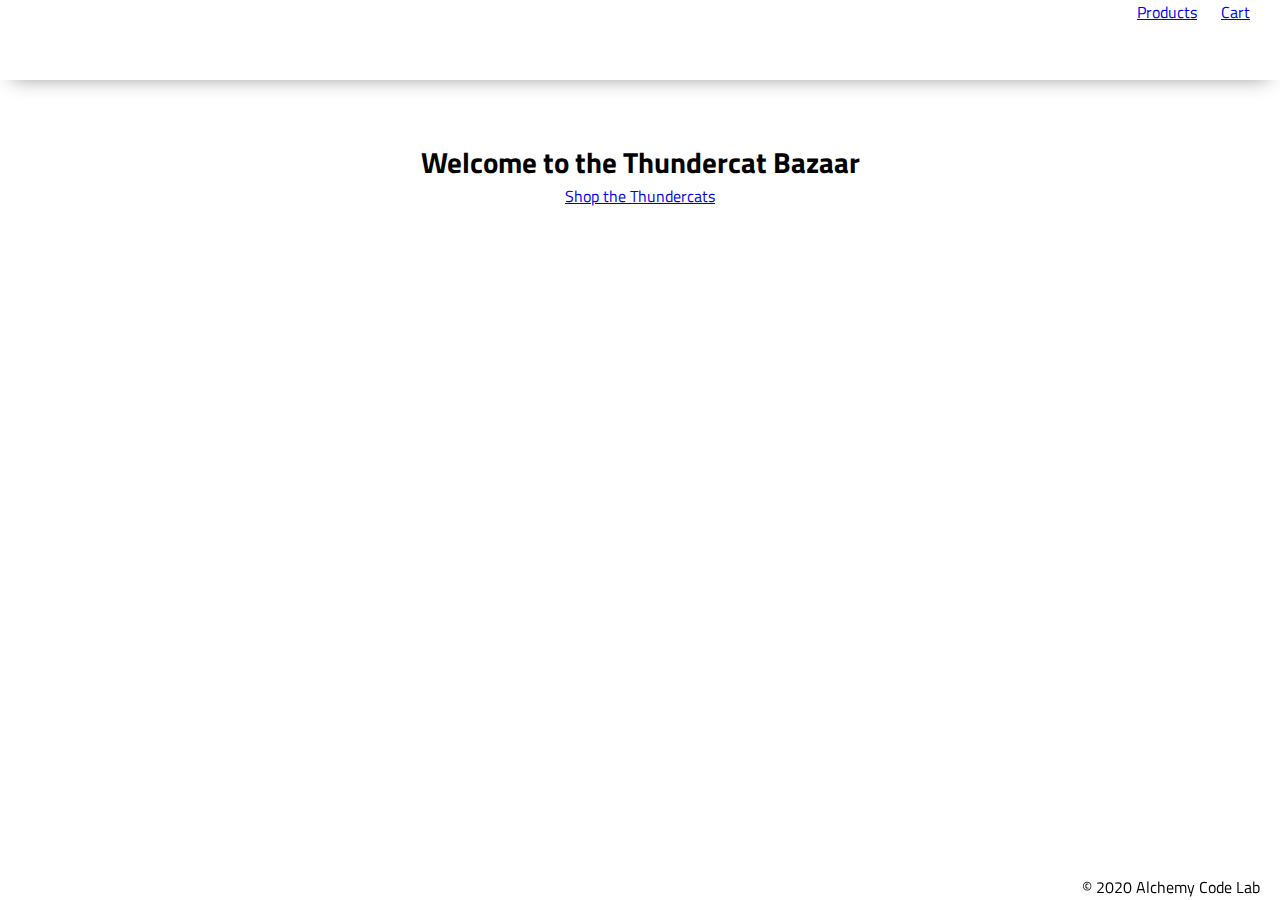
<file: index.html>
<!DOCTYPE html>
<html lang="en">

<head>
    <meta charset="UTF-8">
    <meta name="viewport" content="width=device-width, initial-scale=1.0">
    <meta http-equiv="X-UA-Compatible" content="ie=edge">
    <link href="https://fonts.googleapis.com/css2?family=Titillium+Web:wght@300&display=swap" rel="stylesheet">
    <link rel="stylesheet" href="styles/reset.css">
    <link rel="stylesheet" href="styles/style.css">
    <link rel="stylesheet" href="styles/home.css">
    <title>Document</title>
</head>

<body>
    <header>
        <div class="gutter-right logo">
            <a href="../products">Products</a>
            <a href="../cart/">Cart</a>
        </div>
    </header>
    <main>
        <section class="main-section">
            <h2>Welcome to the Thundercat Bazaar</h2>
            <p><a href="./products">Shop the Thundercats</a></p>
           <ul>

           </ul>
        </section>
    </main>
    <footer>
        <div class="copy gutter-right">&copy; 2020 Alchemy Code Lab</div>
    </footer>

    <script type="module" src="app.js"></script>
</body>

</html>
</file>
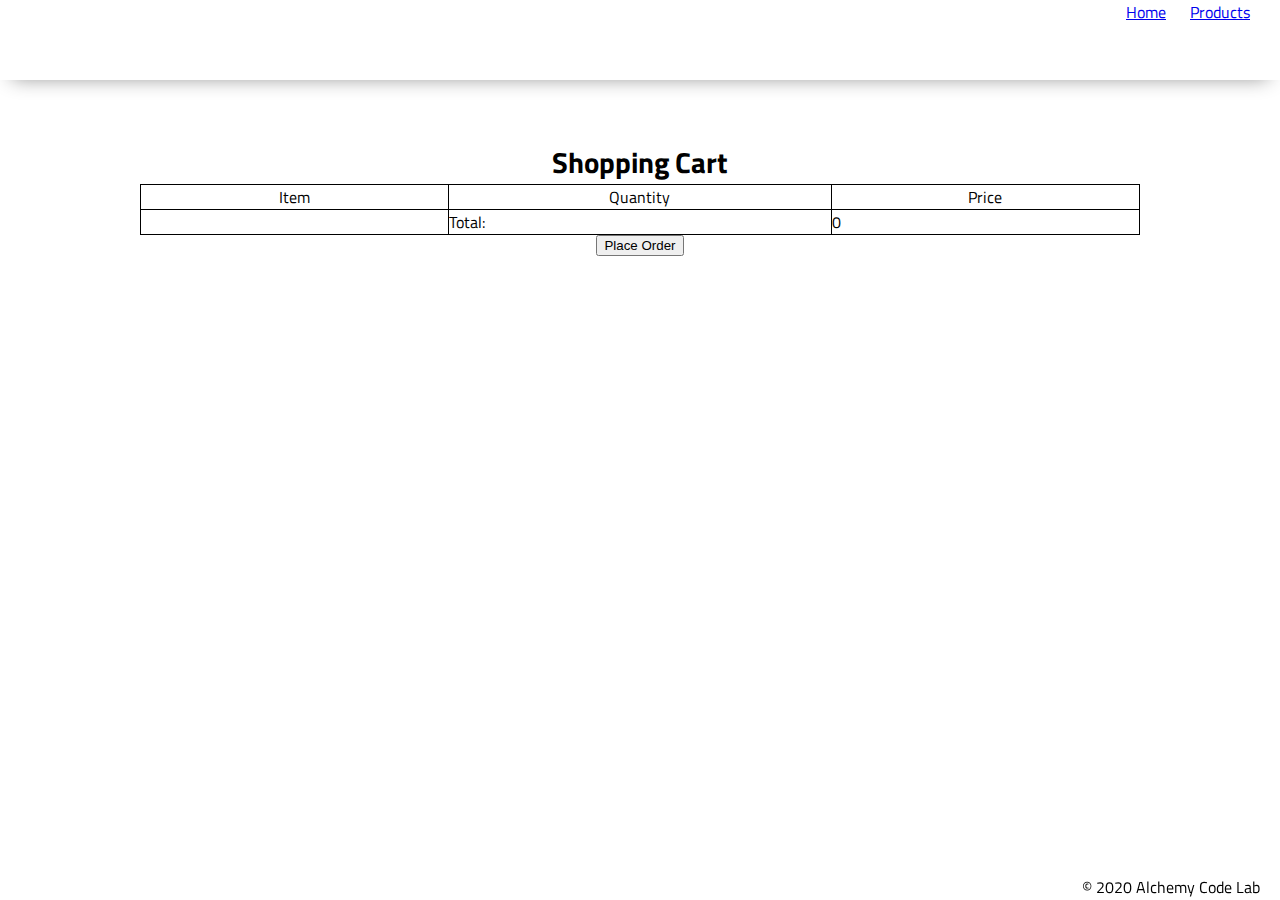
<file: cart/index.html>
<!DOCTYPE html>
<html lang="en">

<head>
    <meta charset="UTF-8">
    <meta name="viewport" content="width=device-width, initial-scale=1.0">
    <meta http-equiv="X-UA-Compatible" content="ie=edge">
    <link href="https://fonts.googleapis.com/css2?family=Titillium+Web:wght@300&display=swap" rel="stylesheet">
    <link rel="stylesheet" href="../styles/reset.css">
    <link rel="stylesheet" href="../styles/style.css">
    <link rel="stylesheet" href="../styles/home.css">
    <title>Document</title>
</head>

<body>
    <header>
        <div class="gutter-right logo">
            <a href="/">Home</a>
            <a href="../products">Products</a>
        </div>
    </header>
    <main>
        <section class="main-section">
            <h2>Shopping Cart</h2>

           <table class="cart-table">
                <thead>
                    <th>Item</th>
                    <th>Quantity</th>
                    <th>Price</th>
                </thead>
           </table>
           <button id="place-order-button">Place Order</button>
        </section>
    </main>
    <footer>
        <div class="copy gutter-right">&copy; 2020 Alchemy Code Lab</div>
    </footer>

    <script type="module" src="./create-table-row.js"></script>
</body>

</html>
</file>
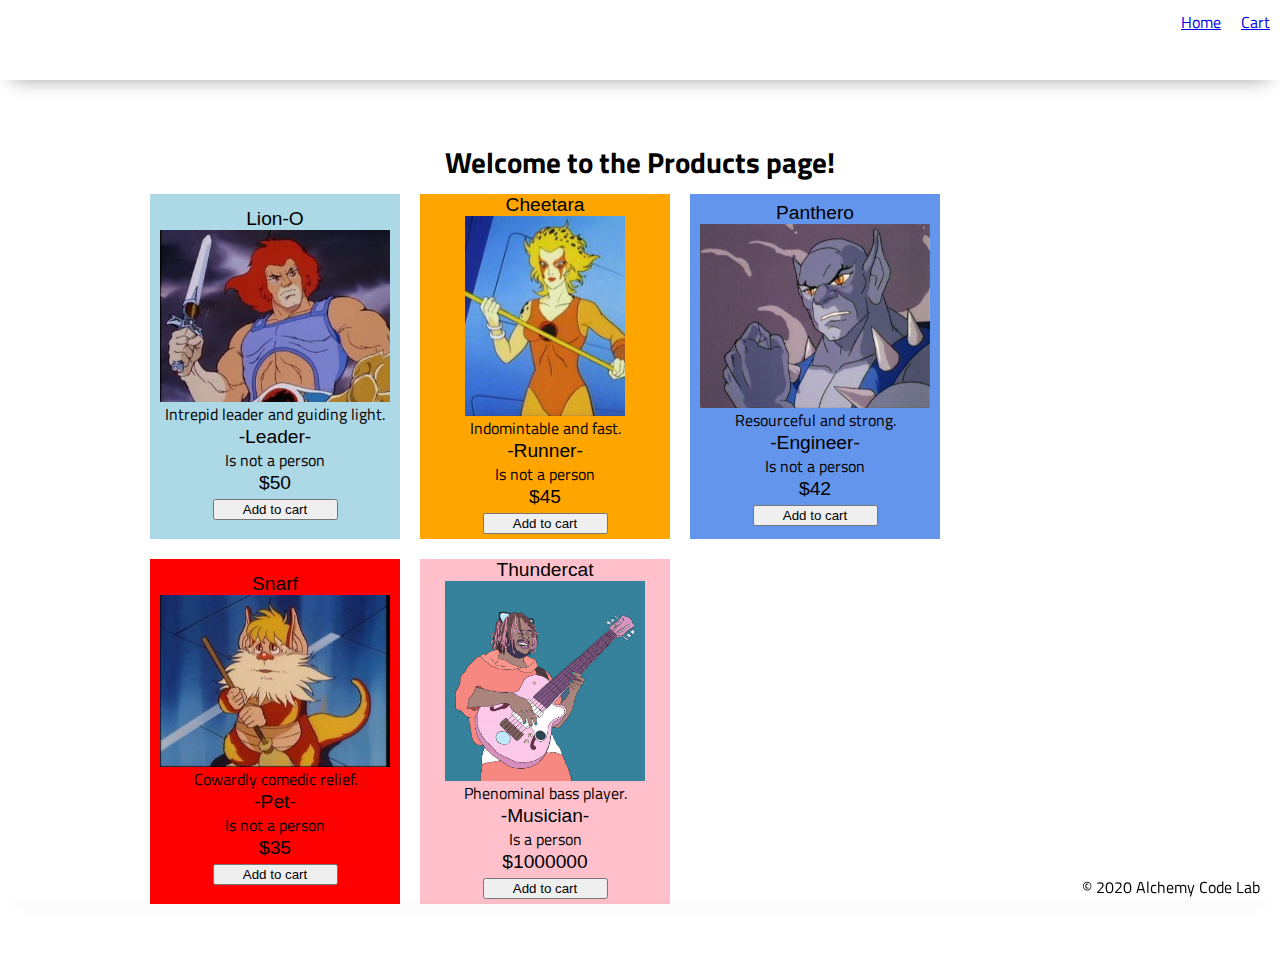
<file: products/index.html>
<!DOCTYPE html>
<html lang="en">

<head>
    <meta charset="UTF-8">
    <meta name="viewport" content="width=device-width, initial-scale=1.0">
    <meta http-equiv="X-UA-Compatible" content="ie=edge">
    <link href="https://fonts.googleapis.com/css2?family=Titillium+Web:wght@300&display=swap" rel="stylesheet">
    <link rel="stylesheet" href="../styles/reset.css">
    <link rel="stylesheet" href="../styles/style.css">
    <link rel="stylesheet" href="../styles/home.css">
    <title>Products</title>
</head>

<body>
    <header>
        <div class="gutter-right logo"></div>
            <a href="/">Home</a>
            <a href="../cart/">Cart</a>
        </div>
    </header>
    <main>
        <section class="main-section">
            <h2>
                Welcome to the Products page!
            </h2>

            <p>
                <ul class="thundercat-list">

                </ul>
            </p>
        </section>
    </main>
    <footer>
        <div class="copy gutter-right">&copy; 2020 Alchemy Code Lab</div>
    </footer>

    <script type="module" src="./products.js"></script>
</body>

</html>
</file>
<file: styles/style.css>
body {

    --header-height: 80px;
    --shadow: 0px 10px 20px -12px rgba(0,0,0,0.45);
    --gutter: 30px;
    --footer-height: 25px;
    
    font-family: 'Titillium Web', sans-serif;
    background-color: var(--color2);
}

main {
    display: flex;
    flex-direction: column;
    justify-content: center;
    align-items: center;
    margin-bottom: calc(var(--footer-height));
}

section {
    background-color: var(--color5);
    width: 1000px;
    max-width: 80%;
    display: flex;
    flex-direction: column;
    justify-content: center;
    align-items: center;
    padding-top: var(--gutter);
    padding-bottom: var(--gutter);
    margin-top: var(--gutter);
    margin-bottom: var(--gutter);
    border: solid 2px var(--color1);
}

header {
    display: flex;
    justify-content: flex-end;
    background-color: var(--color3);
    height: var(--header-height);
    box-shadow: var(--shadow);
}

footer {
    display: flex;
    justify-content: flex-end;
    background-color: var(--color3);
    box-shadow: var(--shadow);
}

h2 {
    font-size: 1.8rem;
    font-weight: bold;
}

ul {
    display: flex;
    flex-wrap: wrap;
}

li {
    display: flex;
    flex-direction: column;
    flex-wrap: wrap;
    margin: 10px;
    width: 250px;
}

.cart-table{
    width: 100%;
    border: 1px solid black;
    border-collapse: collapse;
}

th, td{
    width: 50px;
    border: 1px solid black;
    border-collapse: collapse;
}
.gutter-right {
    margin-right: 20px;
}

.main-logo {
    animation: pulse 5s infinite ease-in-out;
}

header img {
    height: var(--header-height);
}

p {
    margin: 10;
}

.image{
    display: flex;
    flex-direction: column;
    align-items: center;
    max-width:230px;
    max-height:200px;
    height: auto;
    width: auto;
}

.thundercat {
    display: flex;
    justify-content: center;
    align-items: center;
    flex-direction: column;
    margin: 10px;
}
  
.name, .category, .cost{
    display: flex;
    flex-direction: column;
    text-align: center;
    font-family: 'Trebuchet MS', 'Lucida Sans Unicode', 'Lucida Grande', 'Lucida Sans', Arial, sans-serif;
    font-size: larger;
}

.button{
    display: flex;
    flex-direction: column;
    justify-content: center;
    align-items: center;
    margin: 5px;
    width: 50%;
}

footer {
    position: fixed;
    width: 100%;
    bottom: 0;
    height: var(--footer-height);
    display: flex;
    justify-content: flex-end;
    background-color: var(--color3);
    box-shadow: var(--shadow);
}

a{
    margin: 10px;
}
  
  @keyframes pulse {
    20% {
      transform: rotate3d(-10, -10, -10, 50deg) scale(1.2);
    }

    40% {
        transform: rotate3d(10, 10, -10, 50deg) scale(1);
    }

    60% {
        transform: rotate3d(-10, 10, 10, 50deg) scale(1.2);
      }

    80% {
        transform: rotate3d(10, 10, 10, 50deg) scale(1);
    }

  }
</file>
<file: styles/home.css>
/* add home page styles here */
</file>
